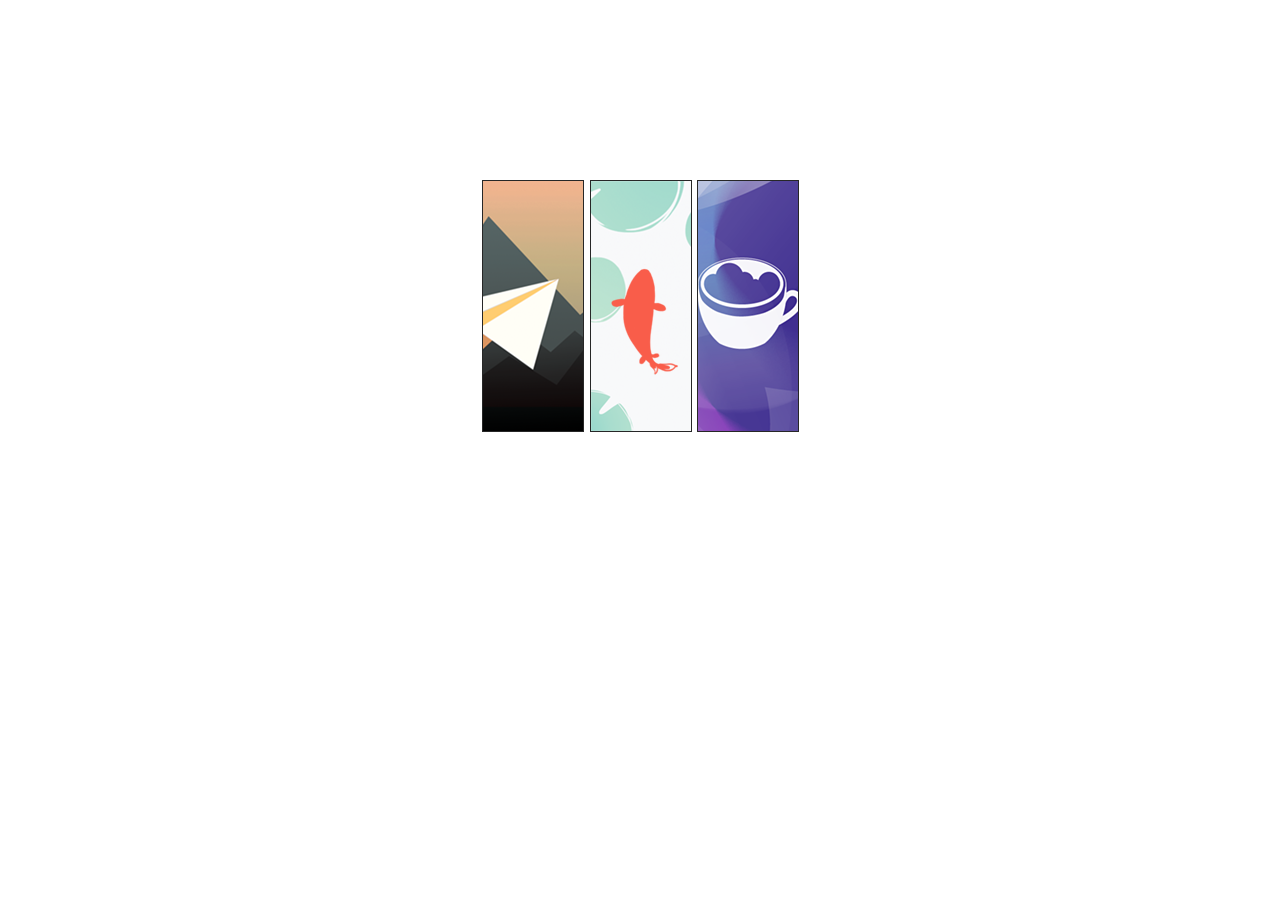
<file: index.html>
<html>
<head>
	<meta charset="UTF-8" />
	<link rel="stylesheet" type="text/css" href="style.css">
	<script src ="jquery-3.2.1.min.js"></script>
	<script src ="sparkles.js"></script>
	
	<title>An escapist's delight</title>
</head>
<body>
	<div id = "navi">
			<img class = "tile" src = "img/para_tile.png" data-target = "para_info">
			<img class = "tile" src = "img/koi_tile.png" data-target = "koi_info">
			<img class = "tile" src = "img/cd_tile.png" data-target = "about">
	</div>

	<div class = "info" id = "para_info"> 
		<h2>para</h2>
		We are currently working on bringing Para to release with networking and re-released features. Sign up for our mailing list <a href = "http://cafedaydream.us13.list-manage.com/subscribe?u=69163987b43a0dcfba20e200e&id=cc2c91bed0">here</a>.
		<br><br>
		<center><div class = "close">close</div></center>
	</div>

	<div class = "info" id = "koi_info"> 
		<h2>waterlilies</h2>
		<br><br>
		<center><div class = "close">close</div></center>
	</div>

	<div class = "info" id = "about"> 
		<h2>about</h2>
		<br><br>
		<center><div class = "close">close</div></center>
	</div>
</body>
</html>
</file>
<file: style.css>
body {
	font-family: Helvetica, Arial, sans-serif;
	font-size: 10pt;
	color: #272727;
}

.info {
	position: absolute;
	display: none;
	/*border: 1px solid #272727;*/
	border-bottom: 1px solid #d4d4d4;
	margin: auto;
	left: 0; right: 0;
	top: 38%;
	width: 65%;
	padding-left: 2%;
	padding-right: 2%;
}

#navi {
	position: absolute;
	text-align: center;
/*	border: 1px solid #272727; */
	width: 65%;
	left: 0; right: 0;
	margin: auto;
	height: 30%;
	top: 20%;
}

.tile {
	border: 1px solid #272727;
	max-height: 100%;
	margin-left: 0.2%;
	margin-right: 0.2;
}

.close {
	color: #abb1b6;
	font-variant: small-caps;
}

h2 {
	color: #493995;
	font-variant: small-caps;
}

a:link {
	color: #3cc9d6;
	text-decoration: none;
	font-variant: small-caps;
}

a:hover {
	color: #42ebed;
}

a:visited {
	color: #3cc9d6;
}
</file>
